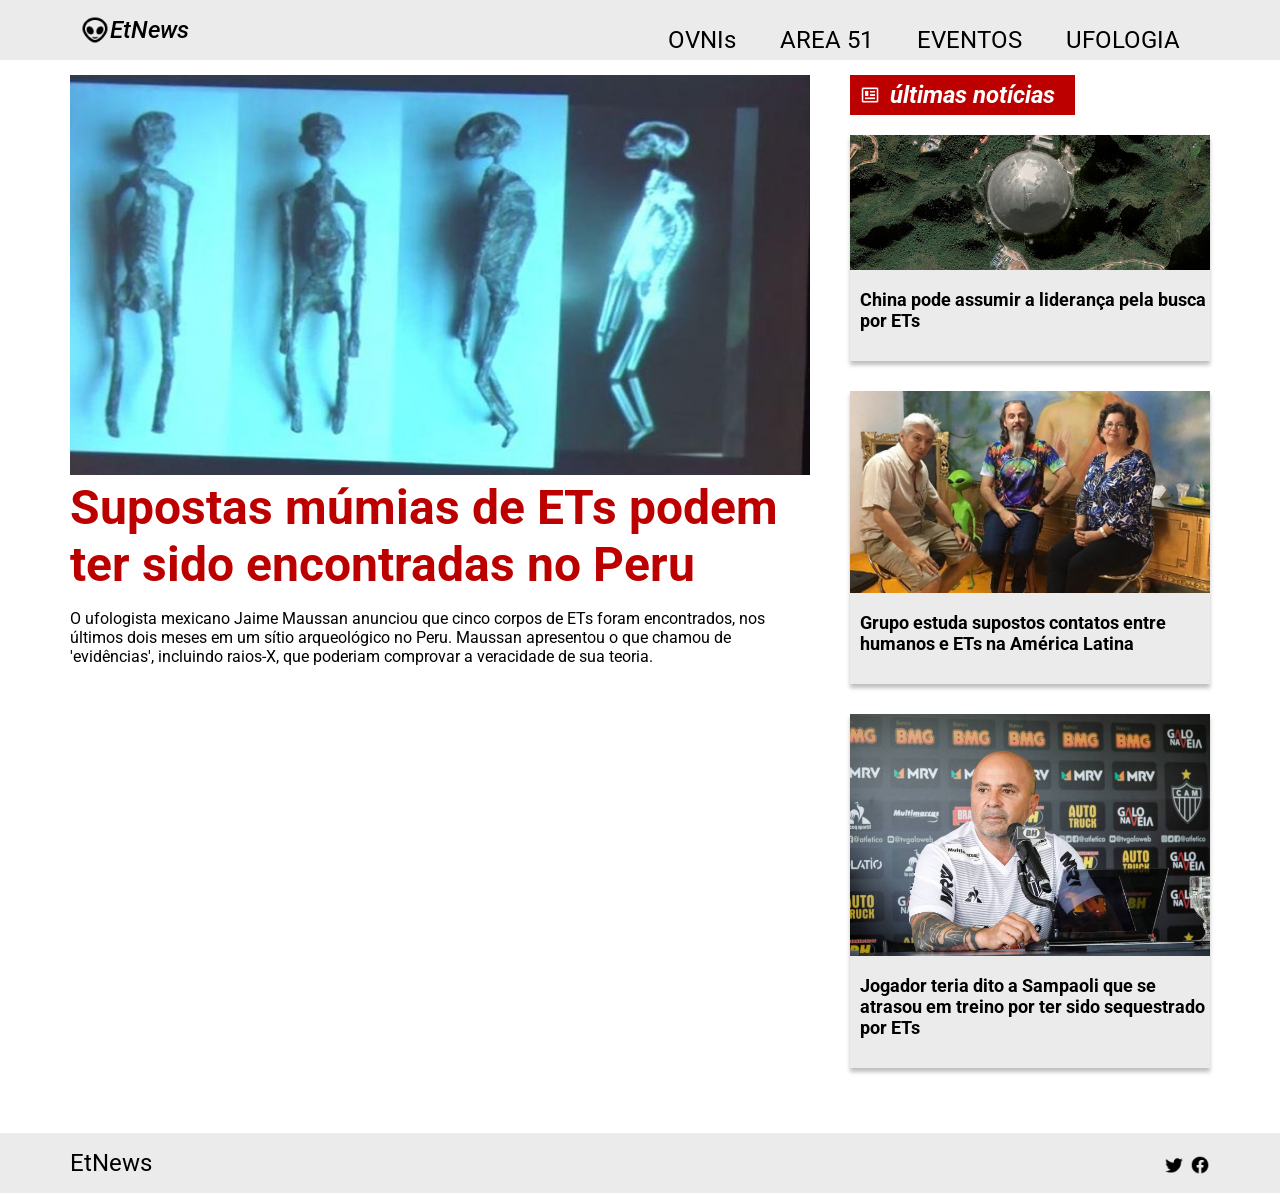
<file: index.html>
<!DOCTYPE html>
<html lang="pt-br">

<head>
    <meta charset="UTF-8">
    <meta name="viewport" content="width=device-width, initial-scale=1.0">
    <link rel="stylesheet" href="css/style.css">
    <link rel="stylesheet" href="css/nav.css">
    <link href="https://fonts.googleapis.com/css2?family=Roboto:wght@300&display=swap" rel="stylesheet">
    <title>EtNews</title>
</head>

<body>
    <div id="contayner">
        <header>


            <div id="conjunt_logo">
                <img src="images/Logo.png" alt="">
                <p>EtNews</p>
            </div>
            <nav>
                <img id="btn_menu" src="images/Menu.png" onclick="Aparecer()">
                <div class="nav">
                    <a class="btn_ops_menu" href="#sect_Principal">OVNIs</a>
                <a class="btn_ops_menu" href="#area51">AREA 51</a>
                <a class="btn_ops_menu" href="#eventos">EVENTOS</a>
                <a class="btn_ops_menu" href="#ufologia">UFOLOGIA</a>
                </div>
               
            </nav>


        </header>
        <main>
            <section id="sect_Principal">
                <img src="images/not1.jpg">
                <article>
                    <h1>
                        Supostas múmias de ETs podem ter sido encontradas no Peru
                    </h1>
                    <p>
                        O ufologista mexicano Jaime Maussan anunciou que cinco corpos de ETs foram encontrados, nos
                        últimos dois meses em um sítio arqueológico no Peru. Maussan apresentou o que chamou de
                        'evidências', incluindo raios-X, que poderiam comprovar a veracidade de sua teoria.
                    </p>
                </article>
            </section>
            <aside id="sect_secundaria">
                <div class="noticias">
                    <img src="images/ultimas-noticias.png">
                    <h2>últimas notícias</h2>
                </div>
                
                    <article id="area51">
                        <img src="images/not2.jpg">
                        <p>
                            China pode assumir a liderança pela busca por ETs
                        </p>
                    </article>
                    <article id="eventos">
                        <img src="images/not3.jpg">
                        <p>
                            Grupo estuda supostos contatos entre humanos e ETs na América Latina
                        </p>
                    </article>
                    <article id="ufologia">
                        <img src="images/not4.jpg">
                        <p>
                            Jogador teria dito a Sampaoli que se atrasou em treino por ter sido sequestrado por ETs
                        </p>
                    </article>
                
            </aside>
        </main>
        <footer>
            <p>EtNews</p>
            <div>
                <img src="images/twitter.png">
                <img src="images/facebook.png">
            </div>
        </footer>
    </div>
    <script src="js/script.js"></script>
</body>

</html>
</file>
<file: css/style.css>
@import url("https://fonts.googleapis.com/css2?family=Roboto:wght@300;500&display=swap");
:root {
  --widCont: 1280px;
  --heigtNav: 60px;
  --paadCont: 70px;
  --navCor: #EBEBEB;
  --navCor_hover: #d8d8d8;
}

@media (max-width: 600px) {
  :root {
    --widCont: 100%;
    --heigtNav: 80px;
    --paadCont: 15px;
  }
}

body {
  font-family: 'Roboto';
  margin: 0px;
}

#contayner {
  width: var(--widCont);
  margin: auto;
}

#contayner main {
  display: -webkit-box;
  display: -ms-flexbox;
  display: flex;
  -webkit-box-pack: justify;
      -ms-flex-pack: justify;
          justify-content: space-between;
  margin-top: 15px;
  padding-left: var(--paadCont);
  padding-right: var(--paadCont);
  background-color: white;
}

#contayner main #sect_Principal {
  width: 740px;
  -webkit-box-pack: justify;
      -ms-flex-pack: justify;
          justify-content: space-between;
}

@media (max-width: 600px) {
  #contayner main #sect_Principal {
    width: 100%;
    display: block;
  }
}

#contayner main #sect_Principal img {
  width: 100%;
  height: 400px;
}

@media (max-width: 600px) {
  #contayner main #sect_Principal img {
    height: auto;
  }
}

#contayner main #sect_Principal article {
  width: 100%;
}

@media (max-width: 600px) {
  #contayner main #sect_Principal article {
    width: 100%;
  }
}

#contayner main #sect_Principal article h1 {
  margin-top: 0px;
  font-weight: bold;
  font-size: 48px;
  color: #BC0000;
  margin-bottom: 0px;
}

@media (max-width: 600px) {
  #contayner main #sect_Principal article h1 {
    font-weight: bold;
    font-size: 24px;
    margin-bottom: 30px;
  }
}

#contayner main #sect_Principal article p {
  font-size: 16px;
}

@media (max-width: 600px) {
  #contayner main #sect_Principal article p {
    display: none;
  }
}

#contayner main aside {
  width: 360px;
}

@media (max-width: 600px) {
  #contayner main aside {
    width: 100%;
  }
}

#contayner main aside article {
  width: 100%;
  background: #EBEBEB;
  margin-bottom: 30px;
  -webkit-box-shadow: 0px 4px 4px rgba(0, 0, 0, 0.25);
          box-shadow: 0px 4px 4px rgba(0, 0, 0, 0.25);
}

#contayner main aside article img {
  width: 100%;
}

#contayner main aside article p {
  font-weight: bold;
  font-size: 18px;
  margin: 0px;
  padding-top: 15px;
  padding-bottom: 30px;
  margin-left: 10px;
}

@media (max-width: 600px) {
  #contayner main aside article p {
    font-style: normal;
    font-weight: normal;
    font-size: 18px;
  }
}

@media (max-width: 600px) {
  #contayner main aside article {
    display: -webkit-box;
    display: -ms-flexbox;
    display: flex;
    width: calc(100% - 10px);
    height: 100px;
    padding: 5px;
  }
  #contayner main aside article img {
    width: 120px;
    height: 100%;
  }
}

#contayner main aside .noticias {
  background: #BC0000;
  display: -webkit-box;
  display: -ms-flexbox;
  display: flex;
  width: 215px;
  height: 40px;
  margin-bottom: 20px;
  padding-right: 10px;
}

#contayner main aside .noticias img {
  margin: 10px;
  width: 20px;
  height: 20px;
}

#contayner main aside .noticias h2 {
  color: #FFFFFF;
  font-style: normal;
  font-style: italic;
  font-size: 24px;
  margin: 0px;
  line-height: 40px;
}

#contayner main aside .noticias:hover {
  background-color: #7c0909;
}

@media (max-width: 600px) {
  #contayner main {
    display: block;
  }
}

#contayner footer {
  margin-top: 35px;
  padding-left: var(--paadCont);
  padding-right: var(--paadCont);
  height: var(--heigtNav);
  background-color: var(--navCor);
  display: -webkit-box;
  display: -ms-flexbox;
  display: flex;
  -webkit-box-pack: justify;
      -ms-flex-pack: justify;
          justify-content: space-between;
  font-size: 24px;
}

#contayner footer p {
  margin: 0px;
  line-height: var(--heigtNav);
}

#contayner footer div {
  padding-top: 20px;
  padding-bottom: 20px;
}

#contayner footer div img {
  width: 20px;
  height: 20px;
}
/*# sourceMappingURL=style.css.map */
</file>
<file: css/nav.css>
@import url("https://fonts.googleapis.com/css2?family=Roboto:wght@300;500&display=swap");
header {
  height: 60px;
  background: #EBEBEB;
  display: -webkit-box;
  display: -ms-flexbox;
  display: flex;
  -webkit-box-pack: justify;
      -ms-flex-pack: justify;
          justify-content: space-between;
}

header #conjunt_logo {
  margin-left: 80px;
  display: -webkit-box;
  display: -ms-flexbox;
  display: flex;
  font-style: italic;
  font-weight: 500;
  font-size: 24px;
}

header #conjunt_logo img {
  width: 30px;
  height: 30px;
  margin-top: 15px;
}

header #conjunt_logo p {
  line-height: 60px;
  margin: 0px;
}

@media (max-width: 600px) {
  header #conjunt_logo {
    margin-left: 15px;
  }
}

header nav {
  margin-right: 80px;
}

@media (max-width: 600px) {
  header nav {
    position: absolute;
    width: 100%;
    margin-right: 0px;
  }
}

header nav img {
  width: 40px;
  height: 40px;
  margin-top: 10px;
  display: none;
  margin-left: calc(100% - 60px);
}

@media (max-width: 600px) {
  header nav img {
    display: block;
  }
}

header nav a {
  text-align: center;
  text-decoration: none;
  color: black;
  font-style: normal;
  font-weight: normal;
  font-size: 24px;
  line-height: 60px;
  margin: 20px;
  width: 100%;
}

@media (max-width: 600px) {
  header nav a {
    display: none;
    margin-left: -100%;
  }
}

header .nav {
  margin-top: 10px;
}

@media (max-width: 600px) {
  header nav:hover .nav a {
    -webkit-animation: mover 0.5s linear;
            animation: mover 0.5s linear;
    margin: 0px;
    background: #FFFFFF;
    display: block;
  }
  @-webkit-keyframes mover {
    from {
      margin-left: -100%;
    }
    to {
      margin-left: 0px;
    }
  }
  @keyframes mover {
    from {
      margin-left: -100%;
    }
    to {
      margin-left: 0px;
    }
  }
}
/*# sourceMappingURL=nav.css.map */
</file>
